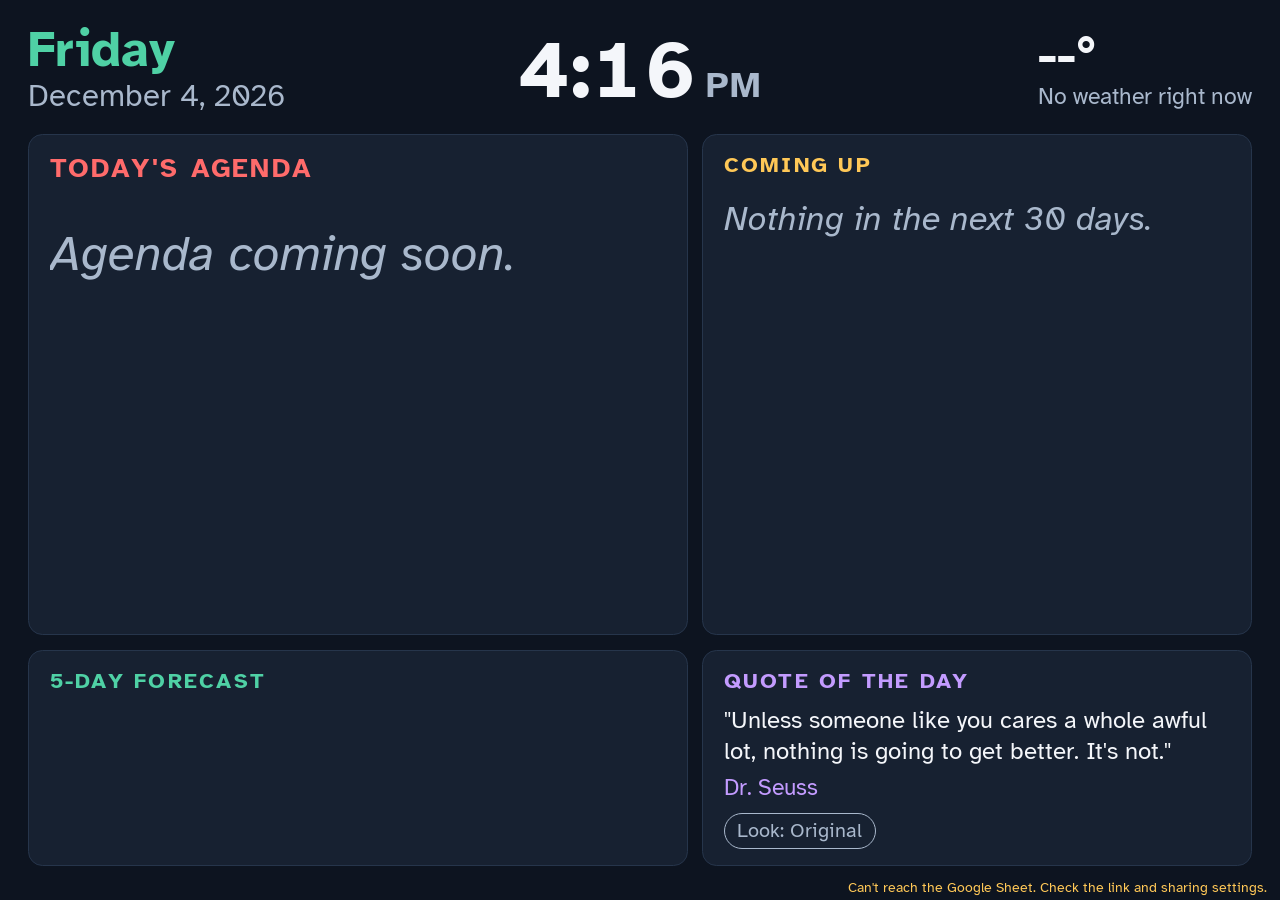
<file: index.html>
<!doctype html>
<html lang="en" data-board-theme="original">
<head>
  <meta charset="utf-8">
  <meta name="viewport" content="width=device-width, initial-scale=1">
  <title>Class Agenda Board</title>
  <link rel="preconnect" href="https://fonts.googleapis.com">
  <link rel="preconnect" href="https://fonts.gstatic.com" crossorigin>
  <link href="https://fonts.googleapis.com/css2?family=Atkinson+Hyperlegible:wght@400;700&display=swap" rel="stylesheet">
  <link rel="stylesheet" href="style.css?v=20261116a">
</head>
<body>
  <div id="board">
    <header class="top">
      <div class="date">
        <div id="weekday" class="weekday"></div>
        <div id="fulldate" class="fulldate"></div>
      </div>
      <div id="clock" class="clock"></div>
      <div id="weather" class="weather">
        <div class="weather-icon" id="w-icon"></div>
        <div>
          <div class="weather-temp" id="w-temp">--°</div>
          <div class="weather-desc" id="w-desc">Loading weather</div>
        </div>
      </div>
    </header>

    <div id="announcement" class="announcement hidden" role="status"></div>

    <main class="middle">
      <section class="card agenda">
        <h2>Today's Agenda</h2>
        <div class="fit" id="agenda-fit"><ol id="agenda-list" class="agenda-list"></ol></div>
      </section>
      <div class="side">
        <section class="card notes">
          <h2>Notes</h2>
          <div class="fit" id="notes-fit"><ul id="notes-list" class="notes-list"></ul></div>
        </section>
        <section class="card events">
          <h2>Coming Up</h2>
          <div class="fit" id="events-fit"><ul id="events-list" class="events-list"></ul></div>
        </section>
      </div>
    </main>

    <section class="bottom">
      <div class="card forecast">
        <h2>5-Day Forecast</h2>
        <div id="forecast" class="forecast-days"></div>
      </div>
      <div class="card quote">
        <h2>Quote of the Day</h2>
        <div id="quote-text" class="quote-text"></div>
        <div id="quote-author" class="quote-author"></div>
        <div id="music-now" class="music-now hidden"></div>
      </div>
    </section>

    <footer id="news" class="card news hidden">
      <div class="news-label">In the News</div>
      <div id="news-text" class="news-text">
        <div class="news-top">
          <div id="news-headline" class="news-headline"></div>
          <div id="news-source" class="news-source"></div>
        </div>
        <div id="news-summary" class="news-summary"></div>
      </div>
    </footer>
  </div>

  <div id="banner" class="banner hidden">
    <div class="banner-title">Independent Work Time</div>
    <div id="banner-sub" class="banner-sub"></div>
  </div>

  <div id="sound-prompt" class="sound-prompt hidden">Press OK on the remote for full screen and the bell sound</div>
  <div id="status" class="status"></div>

  <script src="config.js?v=20261116a"></script>
  <script src="quotes.js?v=20261116a"></script>
  <script src="sample-data.js?v=20261116a"></script>
  <script src="app.js?v=20261116a"></script>
  <script src="music.js?v=20261116a"></script>
</body>
</html>
</file>
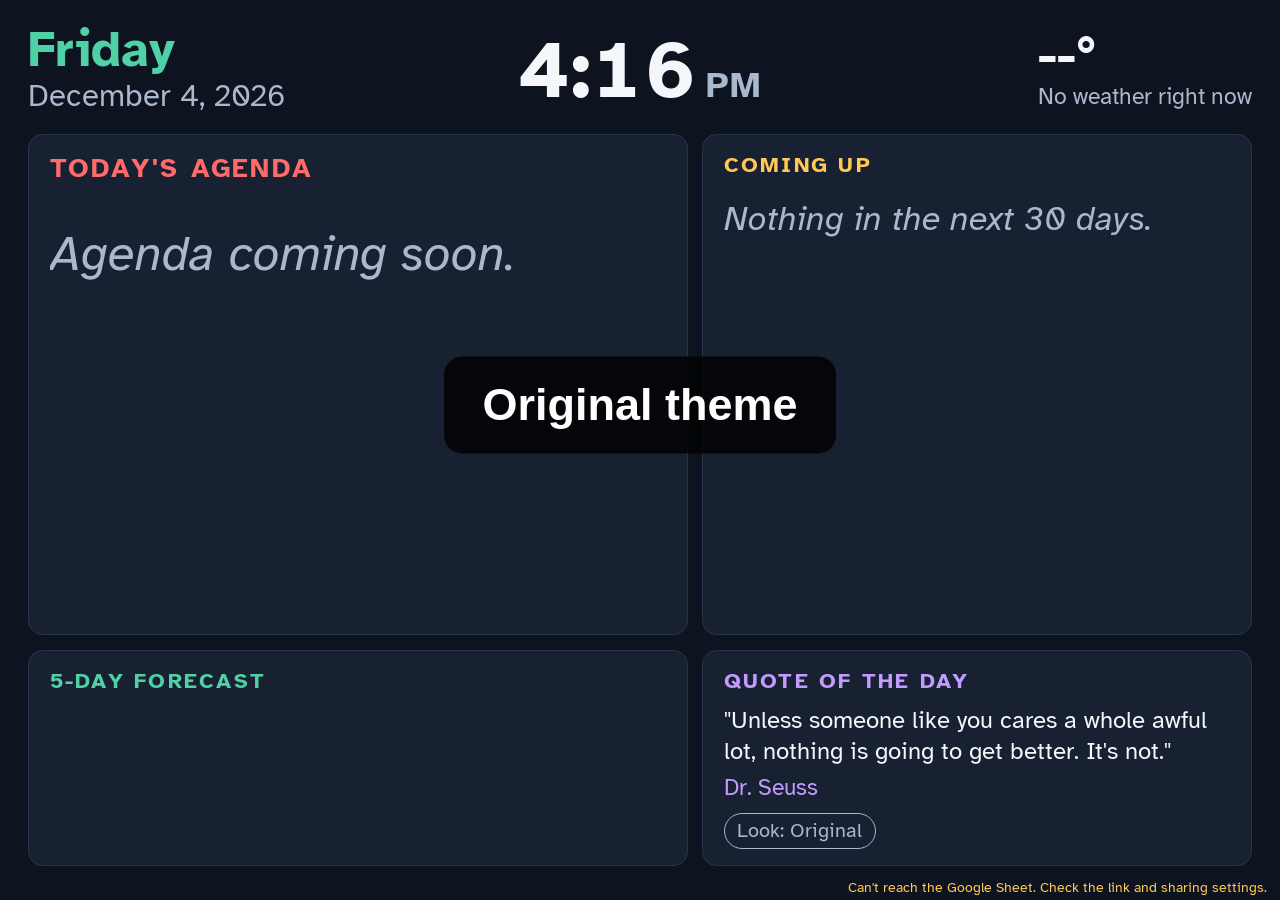
<file: themes/chalkboard.html>
<!doctype html>
<html lang="en" data-board-theme="chalkboard">
<head>
  <meta charset="utf-8">
  <meta name="viewport" content="width=device-width, initial-scale=1">
  <title>Agenda Board: Chalkboard</title>
  <link rel="preconnect" href="https://fonts.googleapis.com">
  <link rel="preconnect" href="https://fonts.gstatic.com" crossorigin>
  <link href="https://fonts.googleapis.com/css2?family=Atkinson+Hyperlegible:wght@400;700&family=Cabin+Sketch:wght@700&family=Patrick+Hand&display=swap" rel="stylesheet">
  <link rel="stylesheet" href="../style.css?v=20261116a">
  <link rel="stylesheet" href="chalkboard.css?v=20261116a">
</head>
<body>
  <div id="board">
    <header class="top">
      <div class="date">
        <div id="weekday" class="weekday"></div>
        <div id="fulldate" class="fulldate"></div>
      </div>
      <div id="clock" class="clock"></div>
      <div id="weather" class="weather">
        <div class="weather-icon" id="w-icon"></div>
        <div>
          <div class="weather-temp" id="w-temp">--°</div>
          <div class="weather-desc" id="w-desc">Loading weather</div>
        </div>
      </div>
    </header>

    <div id="announcement" class="announcement hidden" role="status"></div>

    <main class="middle">
      <section class="card agenda">
        <h2>Today's Agenda</h2>
        <div class="fit" id="agenda-fit"><ol id="agenda-list" class="agenda-list"></ol></div>
      </section>
      <div class="side">
        <section class="card notes">
          <h2>Notes</h2>
          <div class="fit" id="notes-fit"><ul id="notes-list" class="notes-list"></ul></div>
        </section>
        <section class="card events">
          <h2>Coming Up</h2>
          <div class="fit" id="events-fit"><ul id="events-list" class="events-list"></ul></div>
        </section>
      </div>
    </main>

    <section class="bottom">
      <div class="card forecast">
        <h2>5-Day Forecast</h2>
        <div id="forecast" class="forecast-days"></div>
      </div>
      <div class="card quote">
        <h2>Quote of the Day</h2>
        <div id="quote-text" class="quote-text"></div>
        <div id="quote-author" class="quote-author"></div>
        <div id="music-now" class="music-now hidden"></div>
      </div>
    </section>

    <footer id="news" class="card news hidden">
      <div class="news-label">In the News</div>
      <div id="news-text" class="news-text">
        <div class="news-top">
          <div id="news-headline" class="news-headline"></div>
          <div id="news-source" class="news-source"></div>
        </div>
        <div id="news-summary" class="news-summary"></div>
      </div>
    </footer>
  </div>

  <div id="banner" class="banner hidden">
    <div class="banner-title">Independent Work Time</div>
    <div id="banner-sub" class="banner-sub"></div>
  </div>

  <div id="sound-prompt" class="sound-prompt hidden">Press OK on the remote for full screen and the bell sound</div>
  <div id="status" class="status"></div>

  <script src="../config.js?v=20261116a"></script>
  <script src="../quotes.js?v=20261116a"></script>
  <script src="../sample-data.js?v=20261116a"></script>
  <script src="../app.js?v=20261116a"></script>
  <script src="../music.js?v=20261116a"></script>
</body>
</html>
</file>
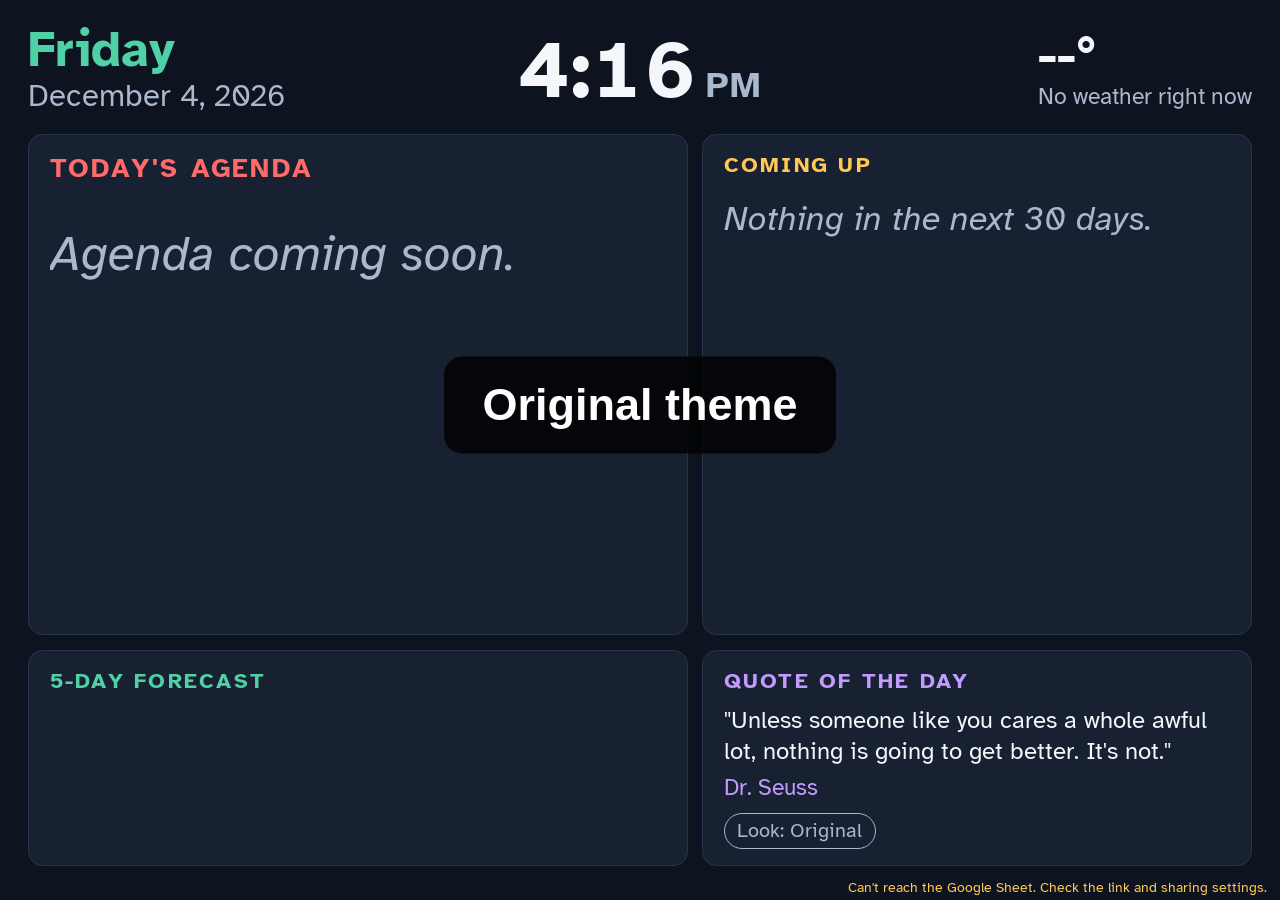
<file: themes/departure.html>
<!doctype html>
<html lang="en" data-board-theme="departure">
<head>
  <meta charset="utf-8">
  <meta name="viewport" content="width=device-width, initial-scale=1">
  <title>Agenda Board: Departure Board</title>
  <link rel="preconnect" href="https://fonts.googleapis.com">
  <link rel="preconnect" href="https://fonts.gstatic.com" crossorigin>
  <link href="https://fonts.googleapis.com/css2?family=Atkinson+Hyperlegible:wght@400;700&family=Oswald:wght@500;700&display=swap" rel="stylesheet">
  <link rel="stylesheet" href="../style.css?v=20261116a">
  <link rel="stylesheet" href="departure.css?v=20261116a">
</head>
<body>
  <div id="board">
    <header class="top">
      <div class="date">
        <div id="weekday" class="weekday"></div>
        <div id="fulldate" class="fulldate"></div>
      </div>
      <div id="clock" class="clock"></div>
      <div id="weather" class="weather">
        <div class="weather-icon" id="w-icon"></div>
        <div>
          <div class="weather-temp" id="w-temp">--°</div>
          <div class="weather-desc" id="w-desc">Loading weather</div>
        </div>
      </div>
    </header>

    <div id="announcement" class="announcement hidden" role="status"></div>

    <main class="middle">
      <section class="card agenda">
        <h2>Today's Agenda</h2>
        <div class="fit" id="agenda-fit"><ol id="agenda-list" class="agenda-list"></ol></div>
      </section>
      <div class="side">
        <section class="card notes">
          <h2>Notes</h2>
          <div class="fit" id="notes-fit"><ul id="notes-list" class="notes-list"></ul></div>
        </section>
        <section class="card events">
          <h2>Coming Up</h2>
          <div class="fit" id="events-fit"><ul id="events-list" class="events-list"></ul></div>
        </section>
      </div>
    </main>

    <section class="bottom">
      <div class="card forecast">
        <h2>5-Day Forecast</h2>
        <div id="forecast" class="forecast-days"></div>
      </div>
      <div class="card quote">
        <h2>Quote of the Day</h2>
        <div id="quote-text" class="quote-text"></div>
        <div id="quote-author" class="quote-author"></div>
        <div id="music-now" class="music-now hidden"></div>
      </div>
    </section>

    <footer id="news" class="card news hidden">
      <div class="news-label">In the News</div>
      <div id="news-text" class="news-text">
        <div class="news-top">
          <div id="news-headline" class="news-headline"></div>
          <div id="news-source" class="news-source"></div>
        </div>
        <div id="news-summary" class="news-summary"></div>
      </div>
    </footer>
  </div>

  <div id="banner" class="banner hidden">
    <div class="banner-title">Independent Work Time</div>
    <div id="banner-sub" class="banner-sub"></div>
  </div>

  <div id="sound-prompt" class="sound-prompt hidden">Press OK on the remote for full screen and the bell sound</div>
  <div id="status" class="status"></div>

  <script src="../config.js?v=20261116a"></script>
  <script src="../quotes.js?v=20261116a"></script>
  <script src="../sample-data.js?v=20261116a"></script>
  <script src="../app.js?v=20261116a"></script>
  <script src="../music.js?v=20261116a"></script>
</body>
</html>
</file>
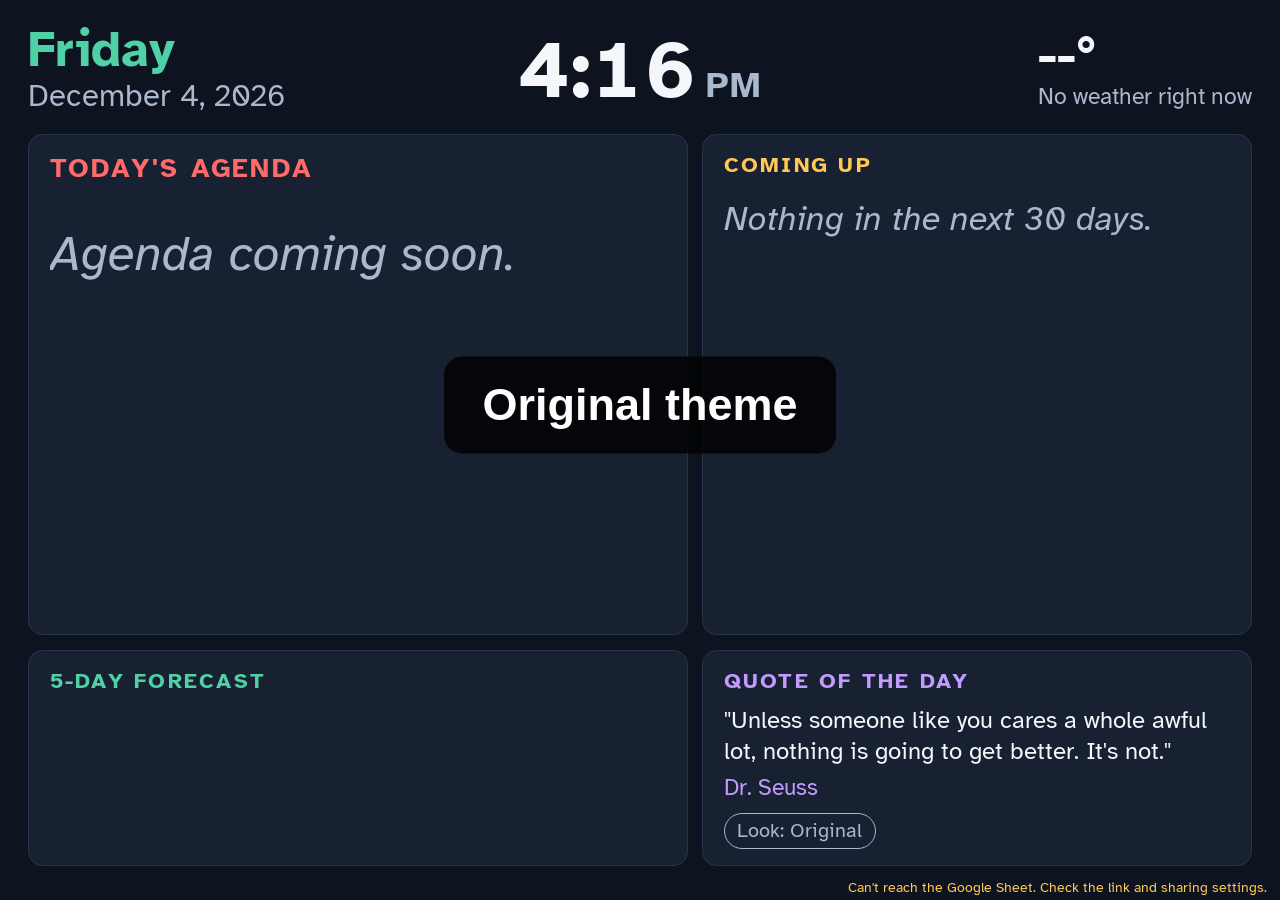
<file: themes/notebook.html>
<!doctype html>
<html lang="en" data-board-theme="notebook">
<head>
  <meta charset="utf-8">
  <meta name="viewport" content="width=device-width, initial-scale=1">
  <title>Agenda Board: Notebook</title>
  <link rel="preconnect" href="https://fonts.googleapis.com">
  <link rel="preconnect" href="https://fonts.gstatic.com" crossorigin>
  <link href="https://fonts.googleapis.com/css2?family=Atkinson+Hyperlegible:wght@400;700&family=Permanent+Marker&display=swap" rel="stylesheet">
  <link rel="stylesheet" href="../style.css?v=20261116a">
  <link rel="stylesheet" href="notebook.css?v=20261116a">
</head>
<body>
  <div id="board">
    <header class="top">
      <div class="date">
        <div id="weekday" class="weekday"></div>
        <div id="fulldate" class="fulldate"></div>
      </div>
      <div id="clock" class="clock"></div>
      <div id="weather" class="weather">
        <div class="weather-icon" id="w-icon"></div>
        <div>
          <div class="weather-temp" id="w-temp">--°</div>
          <div class="weather-desc" id="w-desc">Loading weather</div>
        </div>
      </div>
    </header>

    <div id="announcement" class="announcement hidden" role="status"></div>

    <main class="middle">
      <section class="card agenda">
        <h2>Today's Agenda</h2>
        <div class="fit" id="agenda-fit"><ol id="agenda-list" class="agenda-list"></ol></div>
      </section>
      <div class="side">
        <section class="card notes">
          <h2>Notes</h2>
          <div class="fit" id="notes-fit"><ul id="notes-list" class="notes-list"></ul></div>
        </section>
        <section class="card events">
          <h2>Coming Up</h2>
          <div class="fit" id="events-fit"><ul id="events-list" class="events-list"></ul></div>
        </section>
      </div>
    </main>

    <section class="bottom">
      <div class="card forecast">
        <h2>5-Day Forecast</h2>
        <div id="forecast" class="forecast-days"></div>
      </div>
      <div class="card quote">
        <h2>Quote of the Day</h2>
        <div id="quote-text" class="quote-text"></div>
        <div id="quote-author" class="quote-author"></div>
        <div id="music-now" class="music-now hidden"></div>
      </div>
    </section>

    <footer id="news" class="card news hidden">
      <div class="news-label">In the News</div>
      <div id="news-text" class="news-text">
        <div class="news-top">
          <div id="news-headline" class="news-headline"></div>
          <div id="news-source" class="news-source"></div>
        </div>
        <div id="news-summary" class="news-summary"></div>
      </div>
    </footer>
  </div>

  <div id="banner" class="banner hidden">
    <div class="banner-title">Independent Work Time</div>
    <div id="banner-sub" class="banner-sub"></div>
  </div>

  <div id="sound-prompt" class="sound-prompt hidden">Press OK on the remote for full screen and the bell sound</div>
  <div id="status" class="status"></div>

  <script src="../config.js?v=20261116a"></script>
  <script src="../quotes.js?v=20261116a"></script>
  <script src="../sample-data.js?v=20261116a"></script>
  <script src="../app.js?v=20261116a"></script>
  <script src="../music.js?v=20261116a"></script>
</body>
</html>
</file>
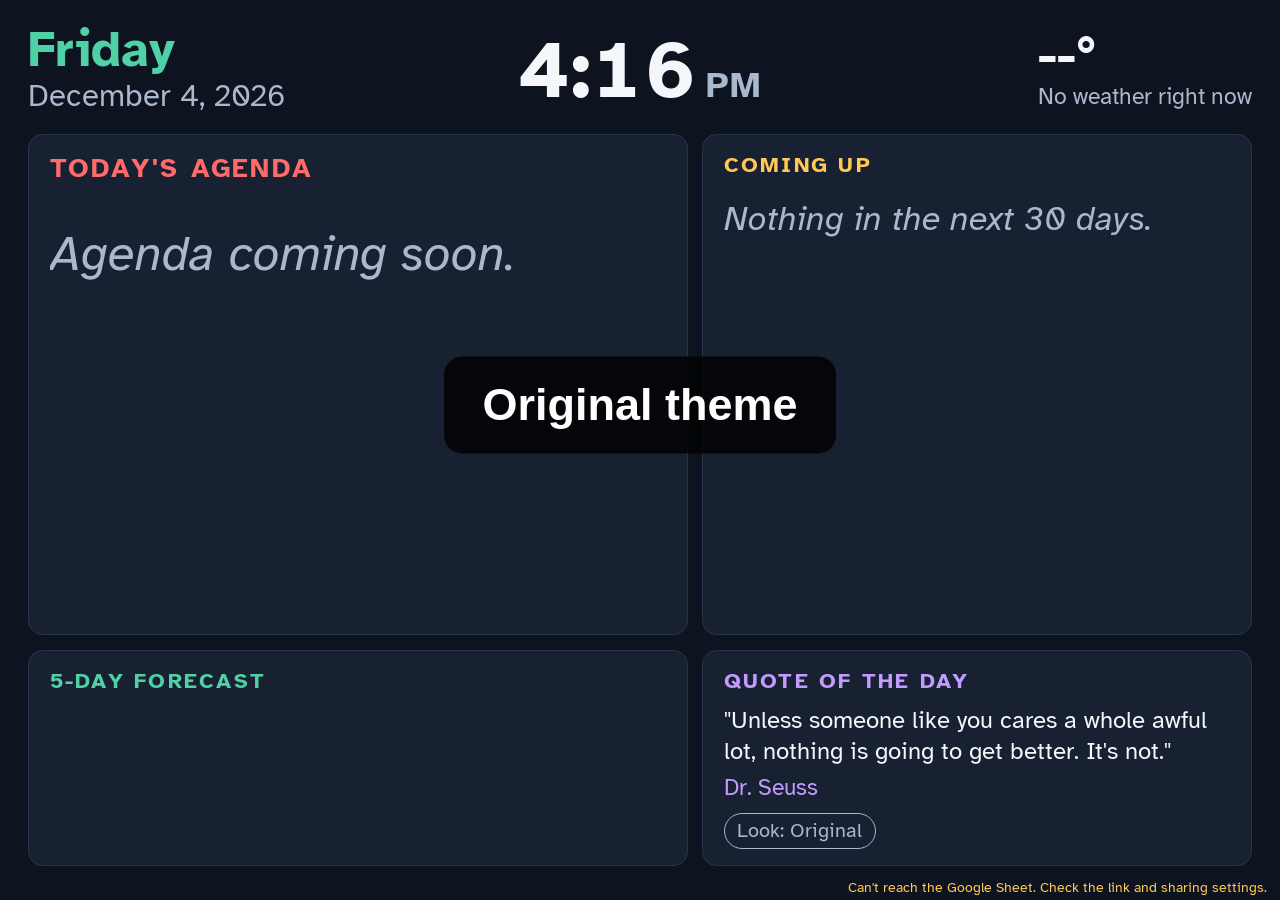
<file: themes/pastel.html>
<!doctype html>
<html lang="en" data-board-theme="pastel">
<head>
  <meta charset="utf-8">
  <meta name="viewport" content="width=device-width, initial-scale=1">
  <title>Agenda Board: Pastel</title>
  <link rel="preconnect" href="https://fonts.googleapis.com">
  <link rel="preconnect" href="https://fonts.gstatic.com" crossorigin>
  <link href="https://fonts.googleapis.com/css2?family=Atkinson+Hyperlegible:wght@400;700&family=Nunito:wght@600;800&display=swap" rel="stylesheet">
  <link rel="stylesheet" href="../style.css?v=20261116a">
  <link rel="stylesheet" href="pastel.css?v=20261116a">
</head>
<body>
  <div id="board">
    <header class="top">
      <div class="date">
        <div id="weekday" class="weekday"></div>
        <div id="fulldate" class="fulldate"></div>
      </div>
      <div id="clock" class="clock"></div>
      <div id="weather" class="weather">
        <div class="weather-icon" id="w-icon"></div>
        <div>
          <div class="weather-temp" id="w-temp">--°</div>
          <div class="weather-desc" id="w-desc">Loading weather</div>
        </div>
      </div>
    </header>

    <div id="announcement" class="announcement hidden" role="status"></div>

    <main class="middle">
      <section class="card agenda">
        <h2>Today's Agenda</h2>
        <div class="fit" id="agenda-fit"><ol id="agenda-list" class="agenda-list"></ol></div>
      </section>
      <div class="side">
        <section class="card notes">
          <h2>Notes</h2>
          <div class="fit" id="notes-fit"><ul id="notes-list" class="notes-list"></ul></div>
        </section>
        <section class="card events">
          <h2>Coming Up</h2>
          <div class="fit" id="events-fit"><ul id="events-list" class="events-list"></ul></div>
        </section>
      </div>
    </main>

    <section class="bottom">
      <div class="card forecast">
        <h2>5-Day Forecast</h2>
        <div id="forecast" class="forecast-days"></div>
      </div>
      <div class="card quote">
        <h2>Quote of the Day</h2>
        <div id="quote-text" class="quote-text"></div>
        <div id="quote-author" class="quote-author"></div>
        <div id="music-now" class="music-now hidden"></div>
      </div>
    </section>

    <footer id="news" class="card news hidden">
      <div class="news-label">In the News</div>
      <div id="news-text" class="news-text">
        <div class="news-top">
          <div id="news-headline" class="news-headline"></div>
          <div id="news-source" class="news-source"></div>
        </div>
        <div id="news-summary" class="news-summary"></div>
      </div>
    </footer>
  </div>

  <div id="banner" class="banner hidden">
    <div class="banner-title">Independent Work Time</div>
    <div id="banner-sub" class="banner-sub"></div>
  </div>

  <div id="sound-prompt" class="sound-prompt hidden">Press OK on the remote for full screen and the bell sound</div>
  <div id="status" class="status"></div>

  <script src="../config.js?v=20261116a"></script>
  <script src="../quotes.js?v=20261116a"></script>
  <script src="../sample-data.js?v=20261116a"></script>
  <script src="../app.js?v=20261116a"></script>
  <script src="../music.js?v=20261116a"></script>
</body>
</html>
</file>
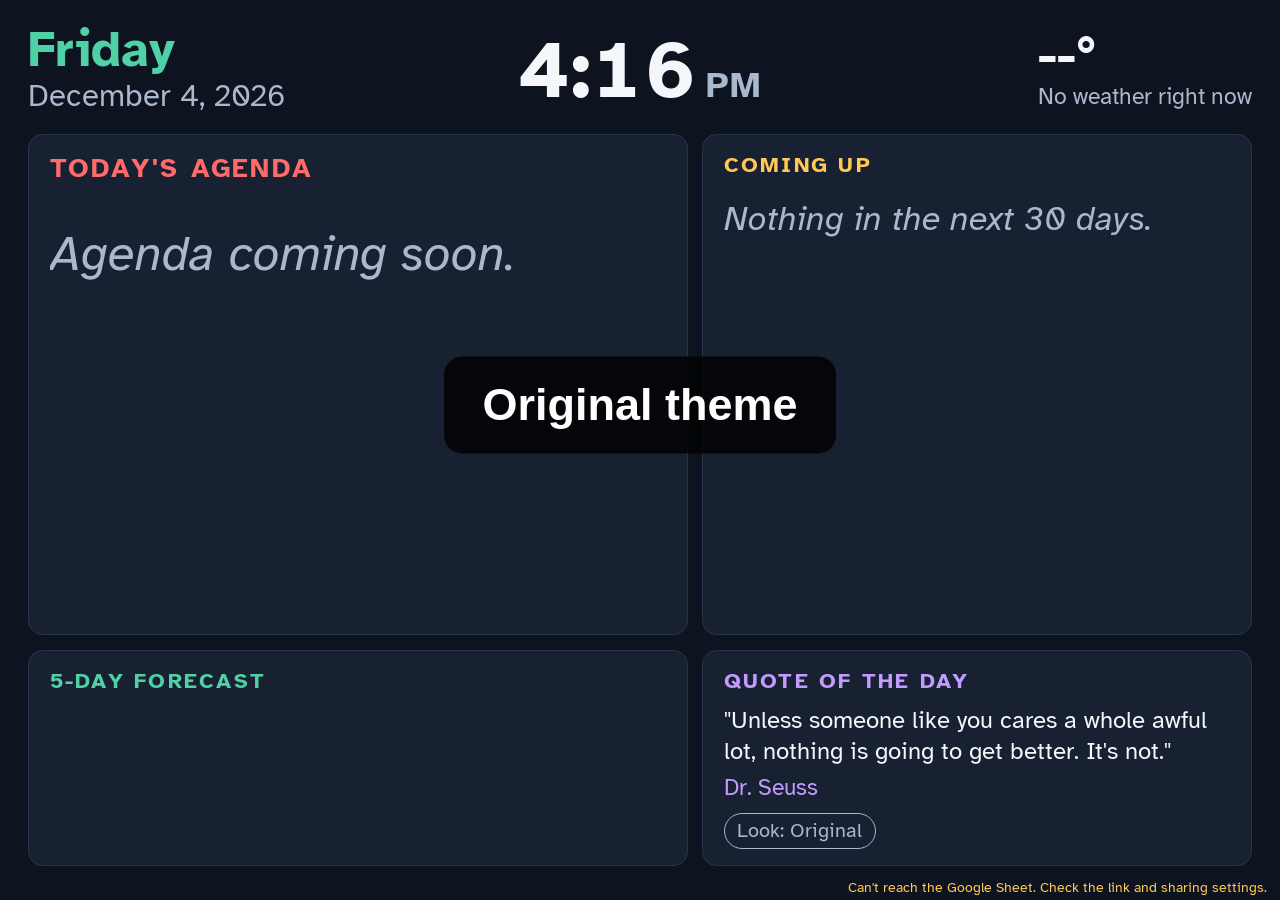
<file: themes/trailhead.html>
<!doctype html>
<html lang="en" data-board-theme="trailhead">
<head>
  <meta charset="utf-8">
  <meta name="viewport" content="width=device-width, initial-scale=1">
  <title>Agenda Board: Trailhead</title>
  <link rel="preconnect" href="https://fonts.googleapis.com">
  <link rel="preconnect" href="https://fonts.gstatic.com" crossorigin>
  <link href="https://fonts.googleapis.com/css2?family=Instrument+Serif:ital@0;1&family=Manrope:wght@400;500;700;800&display=swap" rel="stylesheet">
  <link rel="stylesheet" href="trailhead.css?v=20261116a">
</head>
<body>
  <div id="board">
    <header class="hero">
      <svg class="ridges" viewBox="0 0 1600 420" preserveAspectRatio="xMidYMax slice" aria-hidden="true">
        <defs>
          <linearGradient id="sky" x1="0" y1="0" x2="0" y2="1">
            <stop offset="0" stop-color="#8BA8BD"/>
            <stop offset="1" stop-color="#D9C9A8"/>
          </linearGradient>
        </defs>
        <rect width="1600" height="420" fill="url(#sky)"/>
        <circle cx="900" cy="150" r="42" fill="#FFAC00" opacity="0.9"/>
        <g transform="translate(0 70)">
        <path d="M0 260 L140 180 L260 230 L390 140 L520 210 L640 160 L780 240 L900 170 L1040 230 L1180 150 L1320 220 L1460 170 L1600 210 L1600 420 L0 420Z" fill="#9FA1B8" opacity="0.7"/>
        <path d="M0 300 L120 250 L250 290 L380 220 L520 280 L660 230 L800 300 L950 240 L1090 290 L1230 230 L1380 280 L1500 250 L1600 270 L1600 420 L0 420Z" fill="#5D767D"/>
        <path d="M0 350 L160 310 L310 345 L470 300 L640 350 L820 315 L980 355 L1150 310 L1320 350 L1480 320 L1600 340 L1600 420 L0 420Z" fill="#252826"/>
        <rect y="410" width="1600" height="80" fill="#252826"/>
        </g>
      </svg>
      <div class="hero-content">
        <div class="hero-left">
          <div class="eyebrow">Today is</div>
          <div id="weekday" class="weekday"></div>
          <div id="fulldate" class="fulldate"></div>
        </div>
        <div class="hero-right">
          <div id="clock" class="clock"></div>
          <div id="weather" class="weather">
            <span class="weather-icon" id="w-icon"></span>
            <span class="weather-temp" id="w-temp">--°</span>
            <span class="weather-desc" id="w-desc">Loading weather</span>
          </div>
        </div>
      </div>
    </header>

    <div id="announcement" class="announcement hidden" role="status"></div>

    <main class="middle">
      <section class="card agenda">
        <h2>Today's Agenda</h2>
        <div class="fit" id="agenda-fit"><ol id="agenda-list" class="agenda-list"></ol></div>
      </section>
      <div class="side">
        <section class="card notes">
          <h2>Notes</h2>
          <div class="fit" id="notes-fit"><ul id="notes-list" class="notes-list"></ul></div>
        </section>
        <section class="card events">
          <h2>Coming Up</h2>
          <div class="fit" id="events-fit"><ul id="events-list" class="events-list"></ul></div>
        </section>
      </div>
    </main>

    <section class="bottom">
      <div class="card forecast">
        <h2>5-Day Forecast</h2>
        <div id="forecast" class="forecast-days"></div>
      </div>
      <div class="card quote dark">
        <h2>Quote of the Day</h2>
        <div id="quote-text" class="quote-text"></div>
        <div id="quote-author" class="quote-author"></div>
        <div id="music-now" class="music-now hidden"></div>
      </div>
    </section>

    <footer id="news" class="card news hidden">
      <div class="news-label">In the News</div>
      <div id="news-text" class="news-text">
        <div class="news-top">
          <div id="news-headline" class="news-headline"></div>
          <div id="news-source" class="news-source"></div>
        </div>
        <div id="news-summary" class="news-summary"></div>
      </div>
    </footer>
  </div>

  <div id="banner" class="banner hidden">
    <div class="banner-eyebrow">Heads up</div>
    <div class="banner-title">Independent Work Time</div>
    <div id="banner-sub" class="banner-sub"></div>
  </div>
  <div id="sound-prompt" class="sound-prompt hidden">Press OK on the remote for full screen and the bell sound</div>
  <div id="status" class="status"></div>

  <script src="../config.js?v=20261116a"></script>
  <script src="../quotes.js?v=20261116a"></script>
  <script src="../sample-data.js?v=20261116a"></script>
  <script src="../app.js?v=20261116a"></script>
  <script src="../music.js?v=20261116a"></script>
</body>
</html>
</file>
<file: style.css>
/* Sizes use vh/vw so the board scales to any TV resolution. */
:root {
  --bg: #0d1420;
  --card: #172131;
  --border: #26354b;
  --text: #f4f6fa;
  --muted: #a9b8cc;
  --agenda: #ff6b6b;
  --notes: #5aa9ff;
  --events: #ffc857;
  --word: #4fd1a5;
  --quote: #c39bff;
  --indep: #ffa94d;
  --gap: 1.6vh;
}

* { box-sizing: border-box; margin: 0; padding: 0; }

html, body {
  width: 100%;
  height: 100%;
  overflow: hidden;
  background: var(--bg);
  color: var(--text);
  font-family: "Atkinson Hyperlegible", "Segoe UI", Roboto, Arial, sans-serif;
  cursor: none;
}

#board {
  width: 100vw;
  height: 100vh;
  padding: 2.2vh 2.2vw;
  display: grid;
  grid-template-rows: auto 1fr 24vh auto;
  gap: var(--gap);
  transition: transform 2s ease;
}

.card {
  background: var(--card);
  border: 0.2vh solid var(--border);
  border-radius: 1.6vh;
  padding: 1.8vh 1.6vw;
  display: flex;
  flex-direction: column;
  min-height: 0;
  overflow: hidden;
}

h2 {
  font-size: 2.4vh;
  text-transform: uppercase;
  letter-spacing: 0.25vh;
  margin-bottom: 1.2vh;
  font-weight: 700;
}

/* Top bar */
.top {
  display: grid;
  grid-template-columns: 1fr auto 1fr;
  align-items: center;
}
.weekday { font-size: 5.6vh; font-weight: 700; color: var(--word); line-height: 1.05; }
.fulldate { font-size: 3.4vh; color: var(--muted); }
.clock { font-size: 9vh; font-weight: 700; letter-spacing: 0.2vh; font-variant-numeric: tabular-nums; }
.clock .ampm { font-size: 4vh; margin-left: 0.6vw; color: var(--muted); }
.weather { justify-self: end; display: flex; align-items: center; gap: 1.2vw; }
.weather-icon { font-size: 8vh; line-height: 1; }
.weather-temp { font-size: 5.6vh; font-weight: 700; line-height: 1.05; }
.weather-desc { font-size: 2.6vh; color: var(--muted); }

/* Middle */
.middle {
  display: grid;
  grid-template-columns: 1.2fr 1fr;
  gap: var(--gap);
  min-height: 0;
}
/* Notes take only the room they need (up to 45%), so Coming Up gets the rest */
.side {
  display: grid;
  grid-template-rows: fit-content(45%) 1fr;
  gap: var(--gap);
  min-height: 0;
}
.fit { flex: 1; min-height: 0; overflow: hidden; }

.agenda h2 { color: var(--agenda); font-size: 3vh; }
.agenda-list { list-style: none; font-size: 5.4vh; }
.agenda-list li {
  display: flex;
  align-items: flex-start;
  gap: 1.4vw;
  padding: 0.6em 0;
  line-height: 1.2;
  border-bottom: 0.15vh solid var(--border);
}
.agenda-list li:last-child { border-bottom: none; }
.agenda-list .num {
  flex: none;
  width: 1.5em;
  height: 1.5em;
  border-radius: 50%;
  background: var(--agenda);
  color: var(--bg);
  font-weight: 700;
  font-size: 0.8em;
  display: flex;
  align-items: center;
  justify-content: center;
  margin-top: 0.05em;
}
.empty { color: var(--muted); font-style: italic; }

.notes h2 { color: var(--notes); }
/* Sized by its notes (not stretched), but can still shrink when it hits the 45% limit */
.side.no-notes { grid-template-rows: 1fr; }
.notes .fit { flex: 0 1 auto; }
.notes-list li:last-child { margin-bottom: 0; }
.notes-list { list-style: none; font-size: 3.2vh; }
.notes-list li {
  padding: 0.1em 0 0.1em 0.8em;
  border-left: 0.5vh solid var(--notes);
  margin-bottom: 0.35em;
  line-height: 1.2;
}

.events h2 { color: var(--events); }
.events-list { list-style: none; font-size: 3.8vh; }
.events-list li {
  display: grid;
  grid-template-columns: 4.2em 1fr auto;
  gap: 0.8vw;
  align-items: baseline;
  padding: 0.3em 0;
  line-height: 1.2;
}
.events-list .when { color: var(--muted); font-variant-numeric: tabular-nums; }
.events-list .count {
  font-size: 0.8em;
  font-weight: 700;
  color: var(--events);
  white-space: nowrap;
}
.events-list li.soon .count {
  background: var(--events);
  color: var(--bg);
  padding: 0.1em 0.5em;
  border-radius: 1em;
}

/* Bottom */
/* 5-day forecast */
.forecast-days { flex: 1; min-height: 0; display: grid; grid-template-columns: repeat(5, 1fr); gap: 0.8vw; }
.fc-day {
  display: flex; flex-direction: column; align-items: center; justify-content: center;
  gap: 0.4vh; border-radius: 1.4vh; line-height: 1.1; text-align: center; min-height: 0;
}
.fc-name { font-size: 2.3vh; font-weight: 700; }
.fc-icon { font-size: 4vh; line-height: 1; }
.fc-desc { font-size: 1.9vh; white-space: nowrap; }
.fc-temps { font-size: 2.6vh; }
.fc-hi { font-weight: 700; }
.fc-rain { font-size: 1.9vh; }
.forecast h2 { color: var(--word); }
.fc-day { background: rgba(255, 255, 255, 0.04); }
.fc-day.today { background: rgba(79, 209, 165, 0.14); box-shadow: inset 0 0 0 0.2vh var(--word); }
.fc-lo, .fc-rain, .fc-desc { color: var(--muted); }
.fc-rain.wet { color: var(--notes); font-weight: 700; }

.bottom {
  display: grid;
  grid-template-columns: 1.2fr 1fr;
  gap: var(--gap);
  min-height: 0;
}

.quote h2 { color: var(--quote); }
.quote-text { font-size: 3.1vh; line-height: 1.3; }
.quote-author { font-size: 2.5vh; color: var(--quote); margin-top: 0.8vh; }
.music-now { margin-top: auto; align-self: flex-start; max-width: 100%; padding: 0.5vh 1vw; border: 0.2vh solid currentColor; border-radius: 10vh; font-size: 2.2vh; color: var(--muted); white-space: nowrap; overflow: hidden; text-overflow: ellipsis; }

/* Music and Look buttons under the quote */
.board-controls { margin-top: auto; display: flex; gap: 0.8vw; min-width: 0; padding-top: 1vh; }
.board-controls .music-now { margin-top: 0; }
.board-controls .theme-btn { flex-shrink: 0; }

/* News bar: one headline at a time from the News tab */
.news {
  height: 16vh;
  flex-direction: row; align-items: center; gap: 1.6vw;
  padding: 0 1.6vw;
}
.news-label {
  flex-shrink: 0;
  font-size: 2.2vh; font-weight: 700; text-transform: uppercase; letter-spacing: 0.25vh;
  color: var(--bg); background: var(--notes);
  padding: 0.6vh 1vw; border-radius: 1vh;
}
.news-text { min-width: 0; flex: 1; display: flex; flex-direction: column; gap: 0.5vh; transition: opacity 0.6s; }
.news-top { display: flex; align-items: flex-start; gap: 1.2vw; min-width: 0; }
.news-text.fade { opacity: 0; }
.news-headline { font-size: 3.4vh; font-weight: 700; line-height: 1.15; display: -webkit-box; -webkit-line-clamp: 2; -webkit-box-orient: vertical; overflow: hidden; }
.news-summary { font-size: 2.4vh; line-height: 1.3; color: var(--muted); display: -webkit-box; -webkit-line-clamp: 3; -webkit-box-orient: vertical; overflow: hidden; }
.news.long-headline .news-summary { -webkit-line-clamp: 2; }
.news-source { flex-shrink: 0; padding-top: 0.6vh; font-size: 2.2vh; color: var(--muted); }

/* Bell banner */
.banner {
  position: fixed;
  left: 50%;
  top: 50%;
  transform: translate(-50%, -50%);
  background: var(--indep);
  color: #1d1305;
  padding: 4vh 5vw;
  border-radius: 2.4vh;
  text-align: center;
  box-shadow: 0 2vh 8vh rgba(0, 0, 0, 0.6);
  animation: pop 0.4s ease-out;
}
.banner-title { font-size: 8vh; font-weight: 700; }
.banner-sub { font-size: 3.6vh; margin-top: 1vh; }
@keyframes pop { from { transform: translate(-50%, -50%) scale(0.8); opacity: 0; } }

.sound-prompt {
  position: fixed;
  bottom: 12vh;
  left: 50%;
  transform: translateX(-50%);
  background: #2b3a52;
  border: 0.2vh solid var(--notes);
  padding: 1.4vh 2vw;
  border-radius: 1.2vh;
  font-size: 2.6vh;
}

.status {
  position: fixed;
  right: 1vw;
  bottom: 0.4vh;
  font-size: 1.5vh;
  color: var(--muted);
  opacity: 0.7;
}
.status.warn { color: var(--events); opacity: 1; }

.hidden { display: none; }

/* Announcement strip (Message row in the Settings tab) */
#board.has-msg { grid-template-rows: auto auto 1fr 24vh auto; }
.announcement {
  background: var(--events); color: var(--bg);
  border-radius: 1.6vh; padding: 1.4vh 2vw;
  font-size: 4.2vh; font-weight: 700; line-height: 1.2; text-align: center;
  animation: pop 0.4s ease-out;
}
.announcement::before { content: "\1F4E3  "; }

/* Keep line breaks typed inside a Sheet cell (Option+Enter) */
.agenda-list li > span:last-child, .notes-list li { white-space: pre-line; }

/* Sub-points: extra lines inside an agenda cell */
.agenda-list .subs { display: block; font-size: 0.68em; margin-top: 0.25em; }
.agenda-list .sub { display: block; padding-left: 1.1em; position: relative; color: var(--muted); line-height: 1.25; }
.agenda-list .sub::before { content: "\2022"; position: absolute; left: 0.2em; }
</file>
<file: themes/chalkboard.css>
/* Chalkboard: green slate in a wood frame, colored chalk headings.
   Builds on ../style.css and only changes the look. */
:root {
  --bg: #1f3a2e;
  --card: rgba(255, 255, 255, 0.035);
  --border: rgba(243, 241, 232, 0.28);
  --text: #f3f1e8;
  --muted: #c5ccc0;
  --agenda: #ff9e9e;
  --notes: #8fd3ff;
  --events: #ffe78a;
  --word: #b6f0b0;
  --quote: #d9b8ff;
  --indep: #ffe78a;
}

html, body {
  background-color: var(--bg);
  /* faint smudges of old chalk */
  background-image:
    radial-gradient(ellipse at 20% 30%, rgba(255, 255, 255, 0.05), transparent 45%),
    radial-gradient(ellipse at 75% 70%, rgba(255, 255, 255, 0.04), transparent 50%);
}
#board { box-shadow: inset 0 0 0 1.2vh #7a5230, inset 0 0 0 1.5vh #5a3a20, inset 0 0 6vh rgba(0, 0, 0, 0.45); padding: 3vh 2.8vw; }

.card { border: 0.25vh dashed var(--border); border-radius: 1vh; }
h2, .weekday { font-family: "Cabin Sketch", "Atkinson Hyperlegible", sans-serif; letter-spacing: 0.15vh; }
h2 { font-size: 2.8vh; }
.agenda h2 { font-size: 3.4vh; }
.weekday { font-size: 6.2vh; }
.agenda-list li { border-bottom-style: dashed; }
.agenda-list .num { background: transparent; color: var(--agenda); box-shadow: inset 0 0 0 0.3vh var(--agenda); }
.quote-text { font-family: "Patrick Hand", "Atkinson Hyperlegible", sans-serif; font-size: 3.6vh; line-height: 1.2; }

.fc-day { background: rgba(255, 255, 255, 0.04); }
.fc-day.today { background: rgba(182, 240, 176, 0.12); box-shadow: inset 0 0 0 0.2vh var(--word); }
.news-label { color: var(--bg); }
.sound-prompt { background: #2c4d3e; }
</file>
<file: themes/departure.css>
/* Departure Board: black panels and yellow letters, like a train station sign.
   Builds on ../style.css and only changes the look. */
:root {
  --bg: #0a0a0a;
  --card: #141414;
  --border: #2b2b2b;
  --text: #ffffff;
  --muted: #b3b3b3;
  --agenda: #ffcc00;
  --notes: #ffcc00;
  --events: #ffcc00;
  --word: #ffcc00;
  --quote: #ffcc00;
  --indep: #ffcc00;
}

.card { border-radius: 0.4vh; border-width: 0.3vh; }
h2, .weekday, .clock, .news-label {
  font-family: "Oswald", "Atkinson Hyperlegible", sans-serif;
  text-transform: uppercase;
  letter-spacing: 0.3vh;
}
h2 { font-size: 2.8vh; font-weight: 700; }
.agenda h2 { font-size: 3.4vh; }
.weekday { font-size: 6vh; font-weight: 700; }
.clock { font-size: 10vh; font-weight: 500; color: var(--agenda); }

/* Each agenda line is its own strip, like a row of the sign */
.agenda-list li { background: #1d1d1d; border-bottom: 0.4vh solid var(--bg); padding: 0.45em 0.5em; }
.agenda-list .num { border-radius: 0.3vh; font-family: "Oswald", sans-serif; }
.notes-list li { border-left-color: #ffffff; }

.fc-day { background: #1d1d1d; border-radius: 0.4vh; }
.fc-day.today { background: rgba(255, 204, 0, 0.12); box-shadow: inset 0 0 0 0.25vh var(--word); }
.music-now { border-radius: 0.4vh; }
.news-label { color: var(--bg); border-radius: 0.3vh; }
.sound-prompt { background: #1d1d1d; border-color: var(--agenda); }
.banner { color: #0a0a0a; border-radius: 0.6vh; }
</file>
<file: themes/notebook.css>
/* Notebook: ruled paper with a red margin line and sticky-note cards.
   Builds on ../style.css and only changes the look. */
:root {
  --bg: #fbf7ec;
  --card: #fff8c9;
  --border: rgba(60, 50, 30, 0.15);
  --text: #26262e;
  --muted: #5d5d68;
  --agenda: #c0392b;
  --notes: #1f6fb2;
  --events: #a35f00;
  --word: #2e7d4f;
  --quote: #7b4bb7;
  --indep: #ffa94d;
}

html, body {
  background-color: var(--bg);
  background-image:
    linear-gradient(to right, transparent 1.2vw, #e59a9a 1.2vw, #e59a9a calc(1.2vw + 0.3vh), transparent calc(1.2vw + 0.3vh)),
    repeating-linear-gradient(to bottom, transparent 0, transparent 3.7vh, #c8d9ee 3.7vh, #c8d9ee 3.9vh);
}

.card { border: none; border-radius: 0.4vh; box-shadow: 0 0.6vh 1.6vh rgba(60, 50, 30, 0.18); }
.agenda { background: #fff3a8; }
.notes { background: #d6ecff; }
.events { background: #ffd6e0; }
.forecast { background: #dff5d8; }
.quote { background: #ece0ff; }
.news { background: #ffffff; }

h2, .weekday { font-family: "Permanent Marker", "Atkinson Hyperlegible", sans-serif; font-weight: 400; letter-spacing: 0.1vh; }
h2 { font-size: 2.7vh; }
.agenda h2 { font-size: 3.3vh; }
.weekday { font-size: 6vh; }

.fc-day { background: rgba(255, 255, 255, 0.5); }
.fc-day.today { background: rgba(255, 255, 255, 0.85); box-shadow: inset 0 0 0 0.25vh var(--word); }
.news-label { color: #fff; }
.sound-prompt { background: #fff; color: var(--text); }
.status { color: var(--muted); }
</file>
<file: themes/pastel.css>
/* Pastel: a light, calm page with soft colored cards and rounded corners.
   Builds on ../style.css and only changes the look. */
:root {
  --bg: #f6f3ee;
  --card: #ffffff;
  --border: rgba(58, 58, 70, 0.1);
  --text: #3a3a46;
  --muted: #6c6c78;
  --agenda: #c4566b;
  --notes: #4a7fb8;
  --events: #b5701f;
  --word: #4f8f6e;
  --quote: #8a6bbf;
  --indep: #ffb37a;
}

.card { border: none; border-radius: 2.6vh; box-shadow: 0 0.8vh 2.4vh rgba(58, 58, 70, 0.08); }
.agenda { background: #fde8e4; }
.notes { background: #e3eefb; }
.events { background: #fff4d6; }
.forecast { background: #e4f2ea; }
.quote { background: #efe7fb; }

h2, .weekday, .clock { font-family: "Nunito", "Atkinson Hyperlegible", sans-serif; font-weight: 800; }
h2 { text-transform: none; letter-spacing: 0; font-size: 2.8vh; }
.agenda h2 { font-size: 3.4vh; }
.agenda-list .num { color: #fff; }

.fc-day { background: rgba(255, 255, 255, 0.55); border-radius: 1.8vh; }
.fc-day.today { background: #ffffff; box-shadow: inset 0 0 0 0.25vh var(--word); }
.news-label { color: #fff; border-radius: 10vh; padding: 0.6vh 1.2vw; }
.announcement { color: #fff; border-radius: 2.6vh; }
.events-list li.soon .count { color: #fff; }
.sound-prompt { background: #fff; color: var(--text); box-shadow: 0 0.8vh 2.4vh rgba(58, 58, 70, 0.15); }
.banner { border-radius: 3vh; }
</file>
<file: themes/trailhead.css>
/* Trailhead: calm, outdoorsy, editorial. Inspired by Rivian's design mood. */
:root {
  --bg: #F6F6F6;
  --card: #FFFFFF;
  --ink: #151515;
  --ink-soft: #5b5f63;
  --line: #E4E4E4;
  --amber: #FFAC00;
  --slate: #5D767D;
  --dusk: #8BA8BD;
  --forest: #252826;
  --gap: 1.6vh;
  --radius: 2.2vh;
}

* { box-sizing: border-box; margin: 0; padding: 0; }
html, body {
  width: 100%; height: 100%; overflow: hidden;
  background: var(--bg); color: var(--ink);
  font-family: "Manrope", "Helvetica Neue", Arial, sans-serif;
  cursor: none;
}

#board {
  width: 100vw; height: 100vh;
  padding: 2vh 2vw;
  display: grid;
  grid-template-rows: 19vh 1fr 22vh auto;
  gap: var(--gap);
  transition: transform 2s ease;
}

h2 {
  font-size: 1.9vh; font-weight: 800;
  letter-spacing: 0.4vh; text-transform: uppercase;
  color: var(--ink-soft);
  margin-bottom: 1.4vh;
}

.card {
  background: var(--card);
  border-radius: var(--radius);
  padding: 2vh 1.8vw;
  display: flex; flex-direction: column;
  min-height: 0; overflow: hidden;
  box-shadow: 0 0.3vh 1.6vh rgba(21, 21, 21, 0.05);
}
.card.dark { background: var(--forest); color: #F6F6F6; }
.card.dark h2 { color: var(--dusk); }
.fit { flex: 1; min-height: 0; overflow: hidden; }
.empty { color: var(--ink-soft); font-style: italic; }

/* Hero */
.hero {
  position: relative;
  border-radius: var(--radius);
  overflow: hidden;
  color: #fff;
  display: grid;
}
.ridges { position: absolute; inset: 0; width: 100%; height: 100%; }
.hero-content {
  position: relative;
  min-height: 0;
  display: flex; justify-content: space-between; align-items: flex-start;
  padding: 2.2vh 2.4vw 0;
}
.eyebrow { font-size: 1.9vh; font-weight: 700; letter-spacing: 0.4vh; text-transform: uppercase; color: var(--forest); }
.weekday {
  font-family: "Instrument Serif", Georgia, serif;
  font-size: 8.5vh; line-height: 0.95; color: var(--ink);
}
.fulldate { font-size: 2.6vh; font-weight: 600; color: var(--forest); margin-top: 0.4vh; }
.hero-right { text-align: right; }
.clock { font-size: 7.2vh; font-weight: 300; letter-spacing: -0.2vh; line-height: 1; color: var(--ink); font-variant-numeric: tabular-nums; }
.clock .ampm { font-size: 3vh; font-weight: 700; margin-left: 0.6vw; letter-spacing: 0.2vh; }
.weather {
  display: inline-flex; align-items: center; gap: 0.8vw;
  margin-top: 0.8vh; padding: 0.6vh 1.4vw;
  background: rgba(255, 255, 255, 0.7); color: var(--ink);
  border-radius: 10vh; font-size: 2.2vh; font-weight: 600;
}
.weather-icon { font-size: 3vh; }
.weather-temp { font-weight: 800; font-size: 2.8vh; }

/* Middle */
.middle { display: grid; grid-template-columns: 1.2fr 1fr; gap: var(--gap); min-height: 0; }
/* Notes take only the room they need (up to 45%), so Coming Up gets the rest */
.side { display: grid; grid-template-rows: fit-content(45%) 1fr; gap: var(--gap); min-height: 0; }

.agenda-list { list-style: none; font-size: 5vh; counter-reset: a; }
.agenda-list li {
  display: flex; align-items: baseline; gap: 1.6vw;
  padding: 0.5em 0; line-height: 1.15; font-weight: 600;
  border-bottom: 0.15vh solid var(--line);
}
.agenda-list li:last-child { border-bottom: none; }
.agenda-list .num {
  font-family: "Instrument Serif", Georgia, serif;
  font-weight: 400; font-size: 1.25em;
  color: var(--slate);
  min-width: 0.9em;
}

.notes-list { list-style: none; font-size: 3vh; }
/* Sized by its notes (not stretched), but can still shrink when it hits the 45% limit */
.side.no-notes { grid-template-rows: 1fr; }
.notes .fit { flex: 0 1 auto; }
.notes-list li {
  display: flex; align-items: baseline; gap: 0.6em;
  padding: 0.18em 0; line-height: 1.15; font-weight: 600;
}
.notes-list li:not(.empty)::before {
  content: ""; flex: none;
  width: 0.45em; height: 0.45em; border-radius: 50%;
  background: var(--amber); transform: translateY(-0.1em);
}

.events-list { list-style: none; font-size: 3.2vh; }
.events-list li {
  display: grid; grid-template-columns: 3.6em 1fr auto;
  gap: 0.8vw; align-items: center;
  padding: 0.22em 0; line-height: 1.1; font-weight: 600;
  border-bottom: 0.15vh solid var(--line);
}
.events-list li:last-child { border-bottom: none; }
.events-list .when { color: var(--slate); font-weight: 800; font-size: 0.85em; text-transform: uppercase; letter-spacing: 0.1em; }
.events-list .count {
  font-size: 0.7em; font-weight: 800; white-space: nowrap;
  padding: 0.25em 0.8em; border-radius: 2em;
  border: 0.15vh solid var(--line); color: var(--ink-soft);
}
.events-list li.soon .count { background: var(--amber); border-color: var(--amber); color: var(--ink); }

/* Bottom */
/* 5-day forecast */
.forecast-days { flex: 1; min-height: 0; display: grid; grid-template-columns: repeat(5, 1fr); gap: 0.8vw; }
.fc-day {
  display: flex; flex-direction: column; align-items: center; justify-content: center;
  gap: 0.25vh; border-radius: 1.4vh; line-height: 1.1; text-align: center; min-height: 0;
}
.fc-name { font-size: 2.3vh; font-weight: 700; }
.fc-icon { font-size: 3.3vh; line-height: 1; }
.fc-desc { font-size: 1.9vh; white-space: nowrap; }
.fc-temps { font-size: 2.6vh; }
.fc-hi { font-weight: 700; }
.fc-rain { font-size: 1.9vh; }
.forecast { border-left: 1vh solid var(--amber); }
.fc-day.today { background: #FFF4DC; }
.fc-name { text-transform: uppercase; letter-spacing: 0.15vh; color: var(--slate); font-weight: 800; font-size: 2vh; }
.fc-temps { font-weight: 600; }
.fc-lo, .fc-rain, .fc-desc { color: var(--ink-soft); }
.fc-rain.wet { color: var(--slate); font-weight: 800; }

.bottom { display: grid; grid-template-columns: 1.2fr 1fr; gap: var(--gap); min-height: 0; }

.quote-text { font-family: "Instrument Serif", Georgia, serif; font-size: 3.6vh; line-height: 1.2; }
.quote-author { font-size: 2vh; font-weight: 700; color: var(--amber); margin-top: 1vh; text-transform: uppercase; letter-spacing: 0.2vh; }
.music-now { margin-top: auto; align-self: flex-start; max-width: 100%; padding: 0.5vh 1vw; border: 0.2vh solid currentColor; border-radius: 10vh; font-size: 2vh; color: rgba(246, 246, 246, 0.65); white-space: nowrap; overflow: hidden; text-overflow: ellipsis; }

/* Music and Look buttons under the quote */
.board-controls { margin-top: auto; display: flex; gap: 0.8vw; min-width: 0; padding-top: 1vh; }
.board-controls .music-now { margin-top: 0; }
.board-controls .theme-btn { flex-shrink: 0; }

/* Bell banner */
.banner {
  position: fixed; left: 50%; top: 50%;
  transform: translate(-50%, -50%);
  background: var(--ink); color: #fff;
  padding: 4vh 4vw 4.4vh;
  border-radius: 3vh;
  border-top: 1.2vh solid var(--amber);
  text-align: center;
  box-shadow: 0 3vh 10vh rgba(0, 0, 0, 0.35);
  animation: rise 0.5s ease-out;
}
.banner-eyebrow { font-size: 2.2vh; font-weight: 800; letter-spacing: 0.5vh; text-transform: uppercase; color: var(--amber); }
.banner-title { font-family: "Instrument Serif", Georgia, serif; font-size: 10vh; line-height: 1.05; }
.banner-sub { font-size: 3vh; font-weight: 600; margin-top: 1vh; opacity: 0.85; }
@keyframes rise { from { transform: translate(-50%, -40%); opacity: 0; } }

.sound-prompt {
  position: fixed; top: 1vh; left: 50%; transform: translateX(-50%);
  background: var(--ink); color: #fff;
  padding: 1.4vh 2vw; border-radius: 10vh;
  font-size: 2.4vh; font-weight: 600;
}
.status { position: fixed; right: 1vw; bottom: 0.4vh; font-size: 1.4vh; color: var(--ink-soft); }
.status.warn { color: #b26b00; }
.hidden { display: none; }

/* Announcement strip (Message row in the Settings tab) */
#board.has-msg { grid-template-rows: 19vh auto 1fr 22vh auto; }
.announcement {
  background: var(--amber); color: var(--ink);
  border-radius: var(--radius); padding: 1.4vh 2vw;
  font-size: 4vh; font-weight: 800; line-height: 1.2; text-align: center;
  animation: rise 0.5s ease-out;
}
.announcement::before { content: "\1F4E3  "; }

/* News bar: one headline at a time from the News tab */
.news {
  height: 14.5vh;
  flex-direction: row; align-items: center; gap: 1.6vw;
  padding: 0 1.8vw;
  background: var(--forest); color: #F6F6F6;
}
.news-label {
  flex-shrink: 0;
  font-size: 1.9vh; font-weight: 800; letter-spacing: 0.4vh; text-transform: uppercase;
  color: var(--ink); background: var(--amber);
  padding: 0.6vh 1vw; border-radius: 10vh;
}
.news-text { min-width: 0; flex: 1; display: flex; flex-direction: column; gap: 0.5vh; transition: opacity 0.6s; }
.news-top { display: flex; align-items: flex-start; gap: 1.2vw; min-width: 0; }
.news-text.fade { opacity: 0; }
.news-headline { font-size: 3vh; font-weight: 700; line-height: 1.15; display: -webkit-box; -webkit-line-clamp: 2; -webkit-box-orient: vertical; overflow: hidden; }
.news-summary { font-size: 2.2vh; line-height: 1.3; color: rgba(246, 246, 246, 0.8); display: -webkit-box; -webkit-line-clamp: 3; -webkit-box-orient: vertical; overflow: hidden; }
.news.long-headline .news-summary { -webkit-line-clamp: 2; }
.news-source { flex-shrink: 0; padding-top: 0.6vh; font-size: 2vh; font-weight: 600; color: var(--dusk); }

/* Keep line breaks typed inside a Sheet cell (Option+Enter) */
.agenda-list li > span:last-child, .notes-list li { white-space: pre-line; }

/* Sub-points: extra lines inside an agenda cell */
.agenda-list .subs { display: block; font-size: 0.68em; margin-top: 0.25em; }
.agenda-list .sub { display: block; padding-left: 1.1em; position: relative; color: var(--ink-soft); line-height: 1.25; }
.agenda-list .sub::before { content: "\2022"; position: absolute; left: 0.2em; }
</file>
